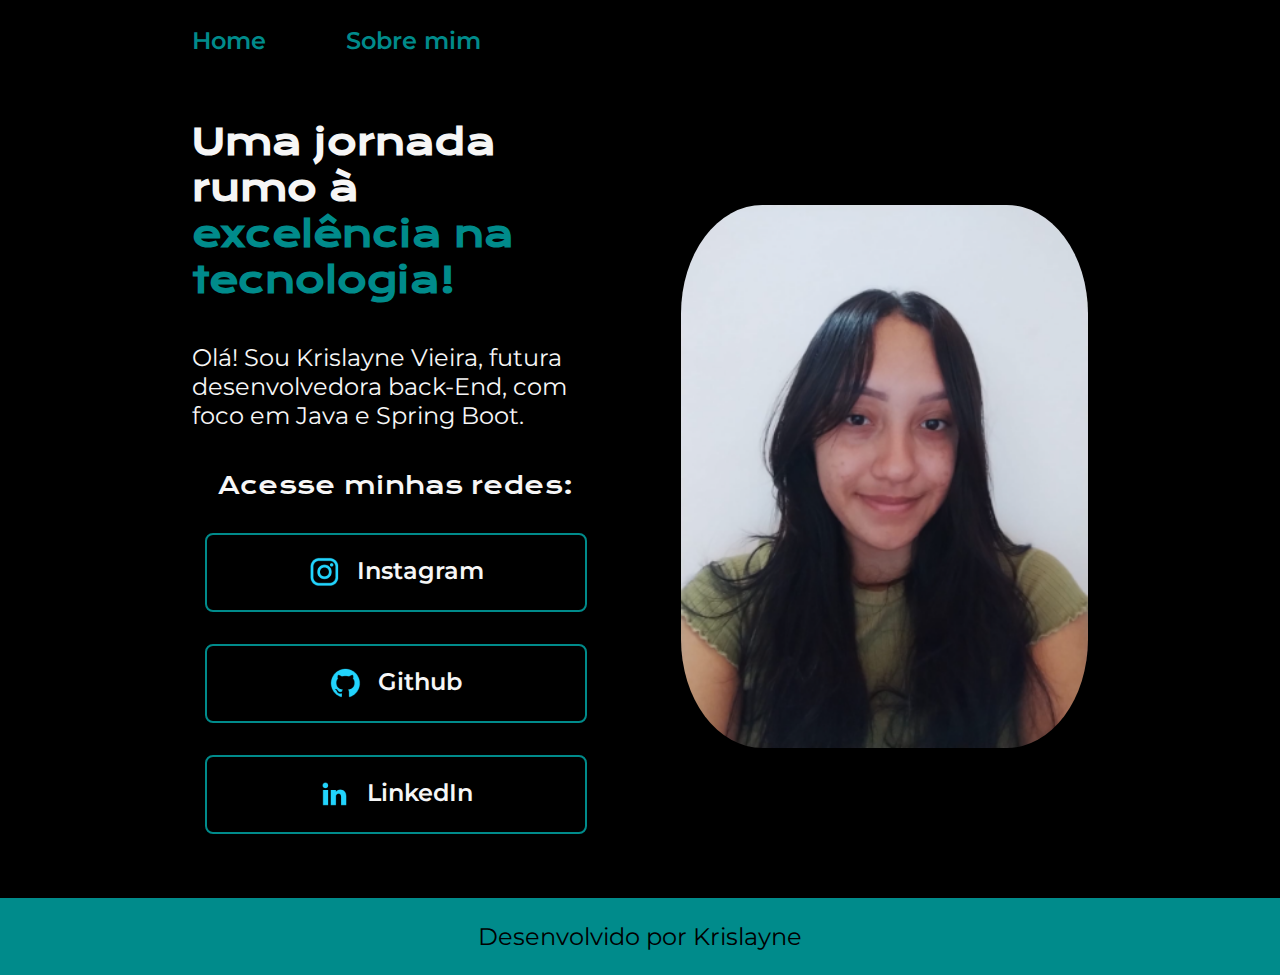
<file: index.html>
<!DOCTYPE html>
<html lang="pt-br">

<head>
    <meta charset="UTF-8">
    <meta http-equiv="X-UA-Compatible" content="IE=edge">
    <meta name="viewport" content="width=device-width, initial-scale=1.0">
    <title>Portifolio</title>
    <link rel="stylesheet" href="./styles/style.css">
</head>

<body>
    <header class="cabecalho">
        <nav class="cabecalho__menu">
            <a class="cabecalho__menu__link" href="index.html">Home</a>
            <a class="cabecalho__menu__link" href="about.html">Sobre mim</a>
        </nav>
    </header>
    <main class="apresentacao">
        <section class="apresentacao__conteudo">
            <h1 class="apresentacao__conteudo__titulo">Uma jornada rumo à <strong 
            class="titulo-destaque">excelência na tecnologia!
            </strong></h1>
            <p class="apresentacao__conteudo__texto">Olá! Sou Krislayne Vieira, futura desenvolvedora
            back-End, com foco em Java e Spring Boot.
            </p>
            <div class="apresentacao__links">
                <h2 class="apresentacao__links__subtitulo"> Acesse minhas redes:</h2>
                <a class="apresentacao__links__navegacao" href="https://www.instagram.com/_krislayneee__?igsh=bnE3NzRxdXFuOTN0">
                    <img src="./assets/instagram.png">
                    Instagram
                </a>
                <a class="apresentacao__links__navegacao" href="https://github.com/KrislayneVieira">
                    <img src="./assets/github.png">
                    Github
                </a>
                <a class="apresentacao__links__navegacao" href="https://www.linkedin.com/in/krislayne-vieira">
                    <img src="./assets/linkedin.png">
                    LinkedIn
                </a>

            </div>
        </section>
        <img class="apresentacao__imagem" src="./assets/fotokris1.jpeg" alt="Foto da Joana Santos programando">
    </main>

    <footer class="rodape">
        <p>Desenvolvido por Krislayne</p>
    </footer>
</body>

</html>
</file>
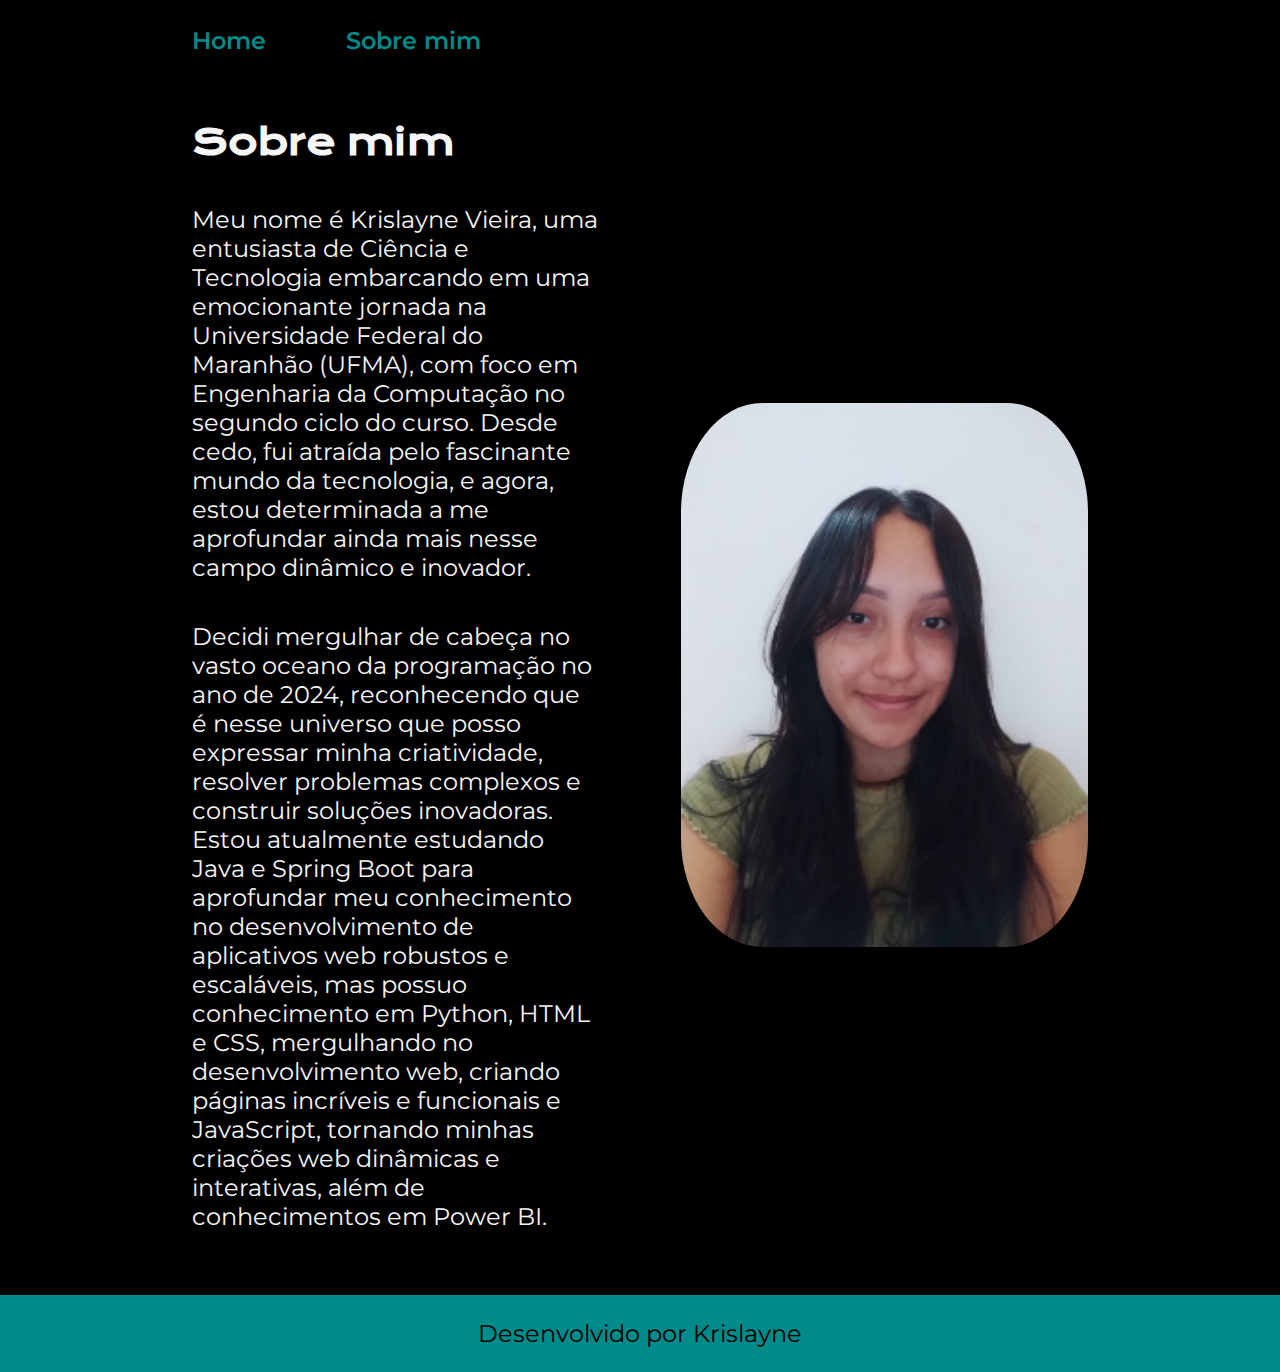
<file: about.html>
<!DOCTYPE html>
<html lang="pt-br">
<head>
    <meta charset="UTF-8">
    <meta name="viewport" content="width=device-width, initial-scale=1.0">
    <title>Sobre mim</title>
    <link rel="stylesheet" href="./styles/style.css">
</head>
<body>
    <header class="cabecalho">
        <nav class="cabecalho__menu">
            <a class="cabecalho__menu__link" href="index.html">Home</a>
            <a class="cabecalho__menu__link" href="about.html">Sobre mim</a>
        </nav>
    </header>

    <main class="apresentacao">
        <section class="apresentacao__conteudo">
            <h1 class="apresentacao__conteudo__titulo">Sobre mim</h1>
            <p class="apresentacao__conteudo__texto" >Meu nome é Krislayne Vieira, uma entusiasta de Ciência e Tecnologia embarcando em uma emocionante jornada na Universidade Federal do Maranhão (UFMA), com foco em Engenharia da Computação no segundo ciclo do curso. Desde cedo, fui atraída pelo fascinante mundo da tecnologia, e agora, estou determinada a me aprofundar ainda mais nesse campo dinâmico e inovador.</p>
            <p class="apresentacao__conteudo__texto">Decidi mergulhar de cabeça no vasto oceano da programação no ano de 2024, reconhecendo que é nesse universo que posso expressar minha criatividade, resolver problemas complexos e construir soluções inovadoras. Estou atualmente estudando Java e Spring Boot para aprofundar meu conhecimento no desenvolvimento de aplicativos web robustos e escaláveis, mas possuo conhecimento em Python, HTML e CSS, mergulhando no desenvolvimento web, criando páginas incríveis e funcionais e JavaScript, tornando minhas criações web dinâmicas e interativas, além de conhecimentos em Power BI.
            </p>
        </section>
        <img class="apresentacao__imagem" src="./assets/fotokris.jpeg" alt="Foto da Joana Santos programando">
    </main>

    <footer class="rodape">
        <p>Desenvolvido por Krislayne</p>
    </footer>
</body>
</html>
</file>
<file: styles/style.css>
@import url('https://fonts.googleapis.com/css2?family=Krona+One&family=Montserrat:wght@400;600&display=swap');

:root {
    --cor-primaria: #000000;
    --cor-secundaria: #F6F6F6;
    --cor-terciaria: #008B8B;
    --cor-hover: #272727;

    --fonte-primaria: 'Krona One', sans-serif;
    --fonte-secundaria: 'Montserrat', sans-serif;
}

*{
    margin: 0;
    padding: 0;
}

body{
    /* height: 100vh; */
    box-sizing: border-box;
    background-color: var(--cor-primaria);
    color: var(--cor-secundaria);
}

.titulo-destaque{
    color: var(--cor-terciaria);
}

.apresentacao{
    margin: 5% 15%;
    display: flex;
    gap: 82px;
    align-items: center;
    justify-content: space-between;
}
.apresentacao__conteudo{
    width: 50%;
    display: flex;
    flex-direction: column;
    gap: 40px;
}

.apresentacao__conteudo__titulo{
    font-size: 2.25rem;
    font-family: var(--fonte-primaria);
}

.cabecalho{
    padding: 2% 0% 0% 15%;
}

.cabecalho__menu{
    display: flex;
    gap: 80px;

}


.cabecalho__menu__link{
    font-family: var(--fonte-secundaria);
    font-size: 1.5rem;
    font-weight: 600;
    color: var(--cor-terciaria);
    text-decoration: none;
}


.apresentacao__conteudo__texto{
    font-size: 1.5rem;
    font-family: var(--fonte-secundaria);
}

.apresentacao__links{
    display: flex;
    flex-direction: column;
    justify-content: space-between;
    align-items: center;
    gap: 32px;

}

.apresentacao__links__subtitulo{
    font-family: var(--fonte-primaria);
    font-weight: 400;
    font-size: 1.5rempx;
}


.apresentacao__links__navegacao{
    /* background-color: #22D4FD; */
    justify-content: center;
    gap:16px;
    display: flex;
    border: 2px solid var(--cor-terciaria);
    width: 378px;
    text-align: center;
    border-radius: 8px;
    font-size: 1.5rem;
    font-weight: 600;
    padding: 21.5px 0;
    text-decoration: none;
    color: var(--cor-secundaria);
    font-family: var(--fonte-secundaria);
}


.apresentacao__links__link:hover{
    background-color: var(--cor-hover);
}

.apresentacao__imagem{
    width: 50%;
    border-radius: 20%;
}


.rodape{
    color: var(--cor-primaria);
    background-color: var(--cor-terciaria);
    padding: 24px;
    text-align: center;
    font-family: var(--fonte-secundaria);
    font-size: 1.5rem;
    font-weight: 400;

}

@media (max-width: 1200px){
    .cabecalho{
        padding: 10%;
    }

    .cabecalho__menu{
        justify-content: center;
    }
    .apresentacao{
        flex-direction: column-reverse;
        padding: 5%;
    }

    .apresentacao__conteudo{
        width: auto;
    }
}
</file>
